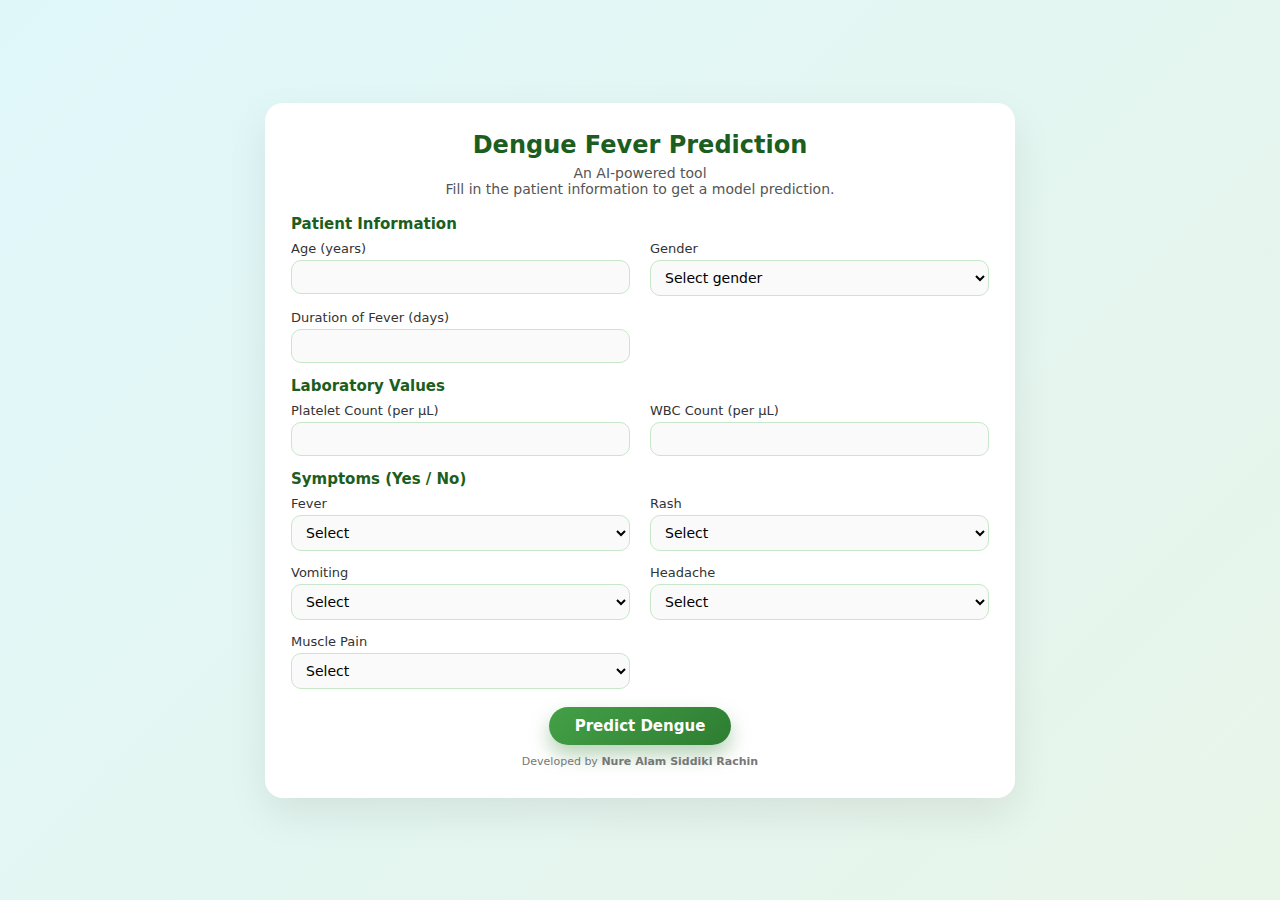
<file: index.html>
<!DOCTYPE html>
<html lang="en">
<head>
    <meta charset="UTF-8">
    <title>Dengue Fever Prediction</title>
    <meta name="viewport" content="width=device-width, initial-scale=1.0">
    <link rel="stylesheet" href="style.css">
  
</head>
<body>
    <div class="card">
        <div class="card-header">
            <h1>Dengue Fever Prediction</h1>
            <p>An AI-powered tool</p>
            <p>Fill in the patient information to get a model prediction.</p>
        </div>

        <form id="dengue-form">
            <!-- Demographic & clinical inputs -->
            <div class="section-title">Patient Information</div>
            <div class="grid">
                <div class="form-group">
                    <label for="age">Age (years)</label>
                    <input type="number" id="age" name="age" min="0" max="120" required>
                </div>

                <div class="form-group">
                    <label for="gender">Gender</label>
                    <select id="gender" name="gender" required>
                        <option value="">Select gender</option>
                        <option value="male">Male</option>
                        <option value="female">Female</option>
                    </select>
                </div>

                <div class="form-group">
                    <label for="duration">Duration of Fever (days)</label>
                    <input type="number" id="duration" name="duration" min="0" max="30" required>
                </div>
            </div>

            <!-- Lab values -->
            <div class="section-title">Laboratory Values</div>
            <div class="grid">
                <div class="form-group">
                    <label for="platelet">Platelet Count (per µL)</label>
                    <input type="number" id="platelet" name="platelet" min="0" step="1" required>
                </div>

                <div class="form-group">
                    <label for="wbc">WBC Count (per µL)</label>
                    <input type="number" id="wbc" name="wbc" min="0" step="1" required>
                </div>
            </div>

            <!-- Symptoms -->
            <div class="section-title">Symptoms (Yes / No)</div>
            <div class="grid">
                <div class="form-group">
                    <label for="fever">Fever</label>
                    <select id="fever" name="fever" required>
                        <option value="">Select</option>
                        <option value="yes">YES</option>
                        <option value="no">NO</option>
                    </select>
                </div>

                <div class="form-group">
                    <label for="rash">Rash</label>
                    <select id="rash" name="rash" required>
                        <option value="">Select</option>
                        <option value="yes">YES</option>
                        <option value="no">NO</option>
                    </select>
                </div>

                <div class="form-group">
                    <label for="vomiting">Vomiting</label>
                    <select id="vomiting" name="vomiting" required>
                        <option value="">Select</option>
                        <option value="yes">YES</option>
                        <option value="no">NO</option>
                    </select>
                </div>

                <div class="form-group">
                    <label for="headache">Headache</label>
                    <select id="headache" name="headache" required>
                        <option value="">Select</option>
                        <option value="yes">YES</option>
                        <option value="no">NO</option>
                    </select>
                </div>

                <div class="form-group">
                    <label for="muscle_pain">Muscle Pain</label>
                    <select id="muscle_pain" name="muscle_pain" required>
                        <option value="">Select</option>
                        <option value="yes">YES</option>
                        <option value="no">NO</option>
                    </select>
                </div>
            </div>

            <div class="actions">
                <button type="submit">Predict Dengue</button>
            </div>

            <div id="result" class="result">
                <!-- After connecting to your ML model, show prediction here -->
                Prediction result will appear here.
            </div>

            <p class="note">
                Developed by <b>Nure Alam Siddiki Rachin</b> 
            </p>
        </form>
    </div>

    <!-- Optional: later you can add JS to send form data to your model API -->
    <!--
    <script>
        document.getElementById('dengue-form').addEventListener('submit', function(e) {
            e.preventDefault();
            // Collect values and send to your backend / ML model
            // Then display result inside #result div
            const resultBox = document.getElementById('result');
            resultBox.style.display = 'block';
            resultBox.textContent = 'Example: High risk of dengue (dummy output).';
        });
    </script>
    -->
</body>
</html>
</file>
<file: style.css>
* {
            box-sizing: border-box;
            margin: 0;
            padding: 0;
            font-family: system-ui, -apple-system, BlinkMacSystemFont, "Segoe UI", sans-serif;
        }

        body {
            min-height: 100vh;
            display: flex;
            justify-content: center;
            align-items: center;
            padding: 20px;
            background: linear-gradient(135deg, #e0f7fa, #e8f5e9);
        }

        .card {
            background: #ffffff;
            max-width: 750px;
            width: 100%;
            border-radius: 18px;
            box-shadow: 0 16px 40px rgba(0,0,0,0.08);
            padding: 28px 26px 30px;
        }

        .card-header {
            margin-bottom: 18px;
            text-align: center;
        }

        .card-header h1 {
            font-size: 24px;
            margin-bottom: 6px;
            color: #1b5e20;
        }

        .card-header p {
            font-size: 14px;
            color: #555;
        }

        form {
            margin-top: 10px;
        }

        .section-title {
            font-size: 15px;
            font-weight: 600;
            margin: 14px 0 8px;
            color: #1b5e20;
        }

        .grid {
            display: grid;
            grid-template-columns: repeat(2, minmax(0, 1fr));
            gap: 14px 20px;
        }

        .form-group {
            display: flex;
            flex-direction: column;
            gap: 4px;
        }

        label {
            font-size: 13px;
            font-weight: 500;
            color: #333;
        }

        input[type="number"],
        select {
            border-radius: 10px;
            border: 1px solid #c8e6c9;
            padding: 8px 10px;
            font-size: 14px;
            outline: none;
            transition: border 0.2s, box-shadow 0.2s, background 0.2s;
            background-color: #fafafa;
        }

        input[type="number"]:focus,
        select:focus {
            border-color: #43a047;
            box-shadow: 0 0 0 2px rgba(67, 160, 71, 0.15);
            background-color: #ffffff;
        }

        .actions {
            margin-top: 18px;
            display: flex;
            justify-content: center;
        }

        button {
            border: none;
            border-radius: 999px;
            padding: 10px 26px;
            font-size: 15px;
            font-weight: 600;
            cursor: pointer;
            background: linear-gradient(135deg, #43a047, #2e7d32);
            color: #fff;
            box-shadow: 0 10px 20px rgba(46, 125, 50, 0.35);
            transition: transform 0.15s ease, box-shadow 0.15s ease, opacity 0.15s;
        }

        button:hover {
            transform: translateY(-1px);
            box-shadow: 0 14px 26px rgba(46, 125, 50, 0.4);
        }

        button:active {
            transform: translateY(0);
            box-shadow: 0 8px 16px rgba(46, 125, 50, 0.3);
            opacity: 0.95;
        }

        .result {
            margin-top: 18px;
            padding: 10px 14px;
            border-radius: 12px;
            background: #f1f8e9;
            border: 1px solid #c5e1a5;
            font-size: 14px;
            color: #33691e;
            display: none; /* show this after prediction */
        }

        .note {
            margin-top: 10px;
            font-size: 11px;
            color: #777;
            text-align: center;
        }

        @media (max-width: 640px) {
            .card {
                padding: 22px 18px 24px;
            }

            .grid {
                grid-template-columns: 1fr;
            }

            .card-header h1 {
                font-size: 20px;
            }
        }
</file>
